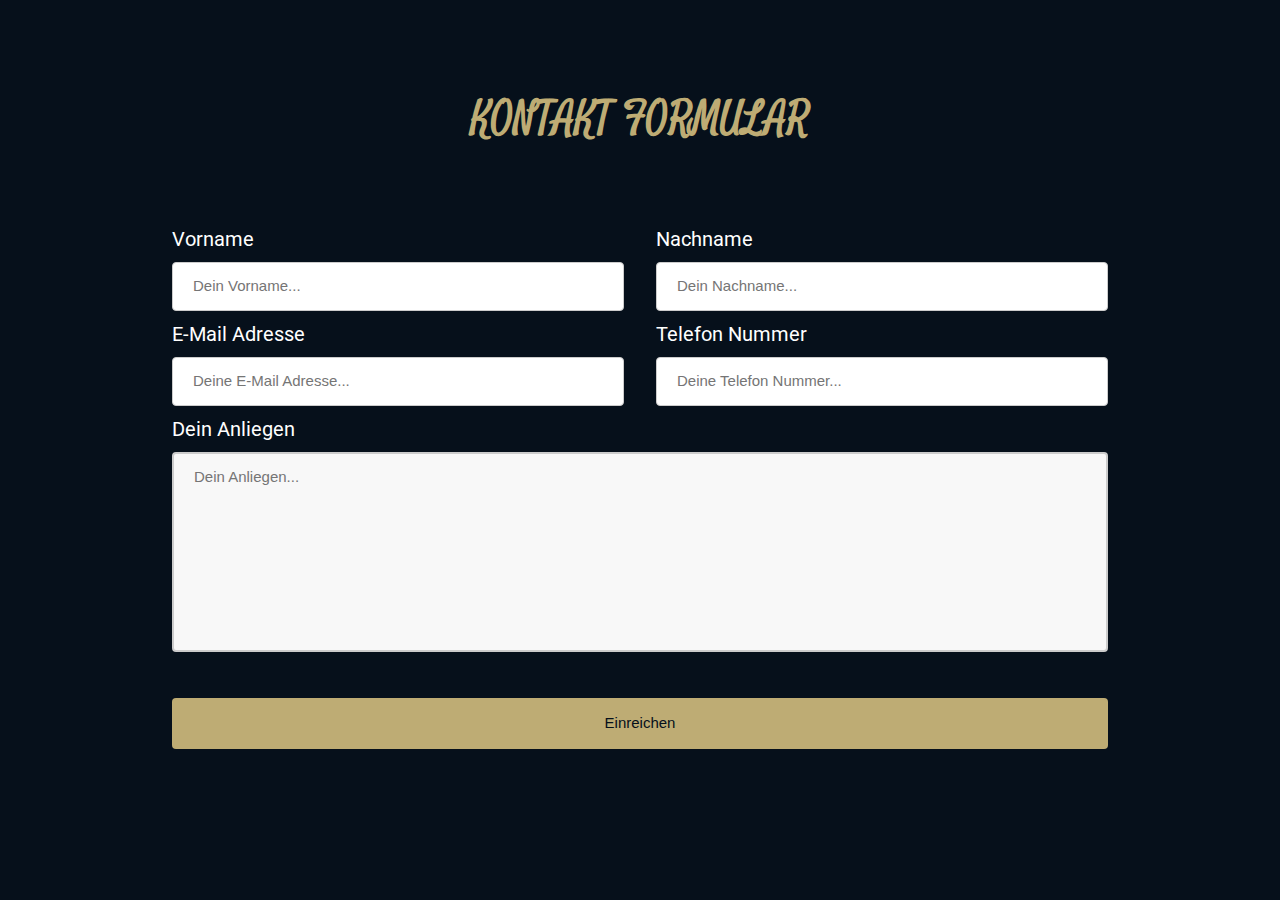
<file: index.html>
<!DOCTYPE html>
<html>
	<head>
		<meta name="viewport" content="width=device-width, initial-scale=1" />
		<title>JOKERS KONTAKT FORMULAR</title>
		<link rel="shortcut icon" href="css/favicon.png" type="image/x-icon" />
		<link rel="stylesheet" href="css/w3.css" />
		<link rel="stylesheet" href="css/style.css" />
		<link rel="stylesheet" href="css/form.css" />
	</head>
	<body>
		<!-- Google tag (gtag.js) -->
		<script
			async
			src="https://www.googletagmanager.com/gtag/js?id=G-3H8VES1W2D"></script>
		<script>
			window.dataLayer = window.dataLayer || [];
			function gtag() {
				dataLayer.push(arguments);
			}
			gtag("js", new Date());

			gtag("config", "G-3H8VES1W2D");
		</script>
		<div class="header">
			<h1 class="headertext">KONTAKT FORMULAR</h1>
		</div>

		<div style="max-width: 1000px; margin: auto">
			<div class="w3-padding-32"></div>
			<div class="w3-container">
				<form
					action="https://formsubmit.co/info@jokers-pub.ch"
					method="POST"
					id="form">
					<input
						type="hidden"
						name="_next"
						value="https://kontakt.jokers-pub.ch/submit" />
					<input type="hidden" name="_template" value="basic" />
					<input type="hidden" name="_captcha" value="false" />
					<input
						type="hidden"
						name="_subject"
						value="JOKERS: KONTAKT FORMULAR" />

					<div class="w3-row">
						<div class="w3-half w3-container">
							<label for="Vorname">Vorname</label>
							<input
								required
								type="text"
								id="Vorname"
								name="Vorname"
								placeholder="Dein Vorname..."
								oninvalid="this.setCustomValidity('Dein Vorname...')"
								oninput="this.setCustomValidity('')" />
						</div>
						<div class="w3-half w3-container">
							<label for="Nachname">Nachname</label>
							<input
								required
								type="text"
								id="Nachname"
								name="Nachname"
								placeholder="Dein Nachname..."
								oninvalid="this.setCustomValidity('Dein Nachname...')"
								oninput="this.setCustomValidity('')" />
						</div>
					</div>

					<div class="w3-row">
						<div class="w3-half w3-container">
							<label for="E-Mail">E-Mail Adresse</label>
							<input
								required
								type="mail"
								id="E-Mail"
								name="E-Mail"
								placeholder="Deine E-Mail Adresse..."
								oninvalid="this.setCustomValidity('Deine E-Mail Adresse...')"
								oninput="this.setCustomValidity('')" />
						</div>

						<div class="w3-half w3-container">
							<label for="Telefon">Telefon Nummer</label>
							<input
								required
								type="tel"
								id="Telefon"
								name="Telefon"
								placeholder="Deine Telefon Nummer..."
								oninvalid="this.setCustomValidity('Deine Telefon Nummer...')"
								oninput="this.setCustomValidity('')" />
						</div>
					</div>

					<div class="w3 w3-container">
						<label for="Anliegen">Dein Anliegen</label>
						<textarea
							id="Anliegen"
							name="Anliegen"
							placeholder="Dein Anliegen..."
							style="height: 200px"></textarea>

						<input type="submit" value="Einreichen" />
					</div>
				</form>
				<div id="message" class="w3 w3-container">
<p>Bitte warten... Anfrage wird versendet.</p>				
				</div>
			</div>
			<div class="w3-padding-64"></div>
		</div>

		<script>
			document.getElementById("message").style.display = "none";
			document.getElementById("form").onsubmit = function (e) {
				document.getElementById("form").style.display = "none";
				document.getElementById("message").style.display = "block";
			};
		</script>
	</body>
</html>
</file>
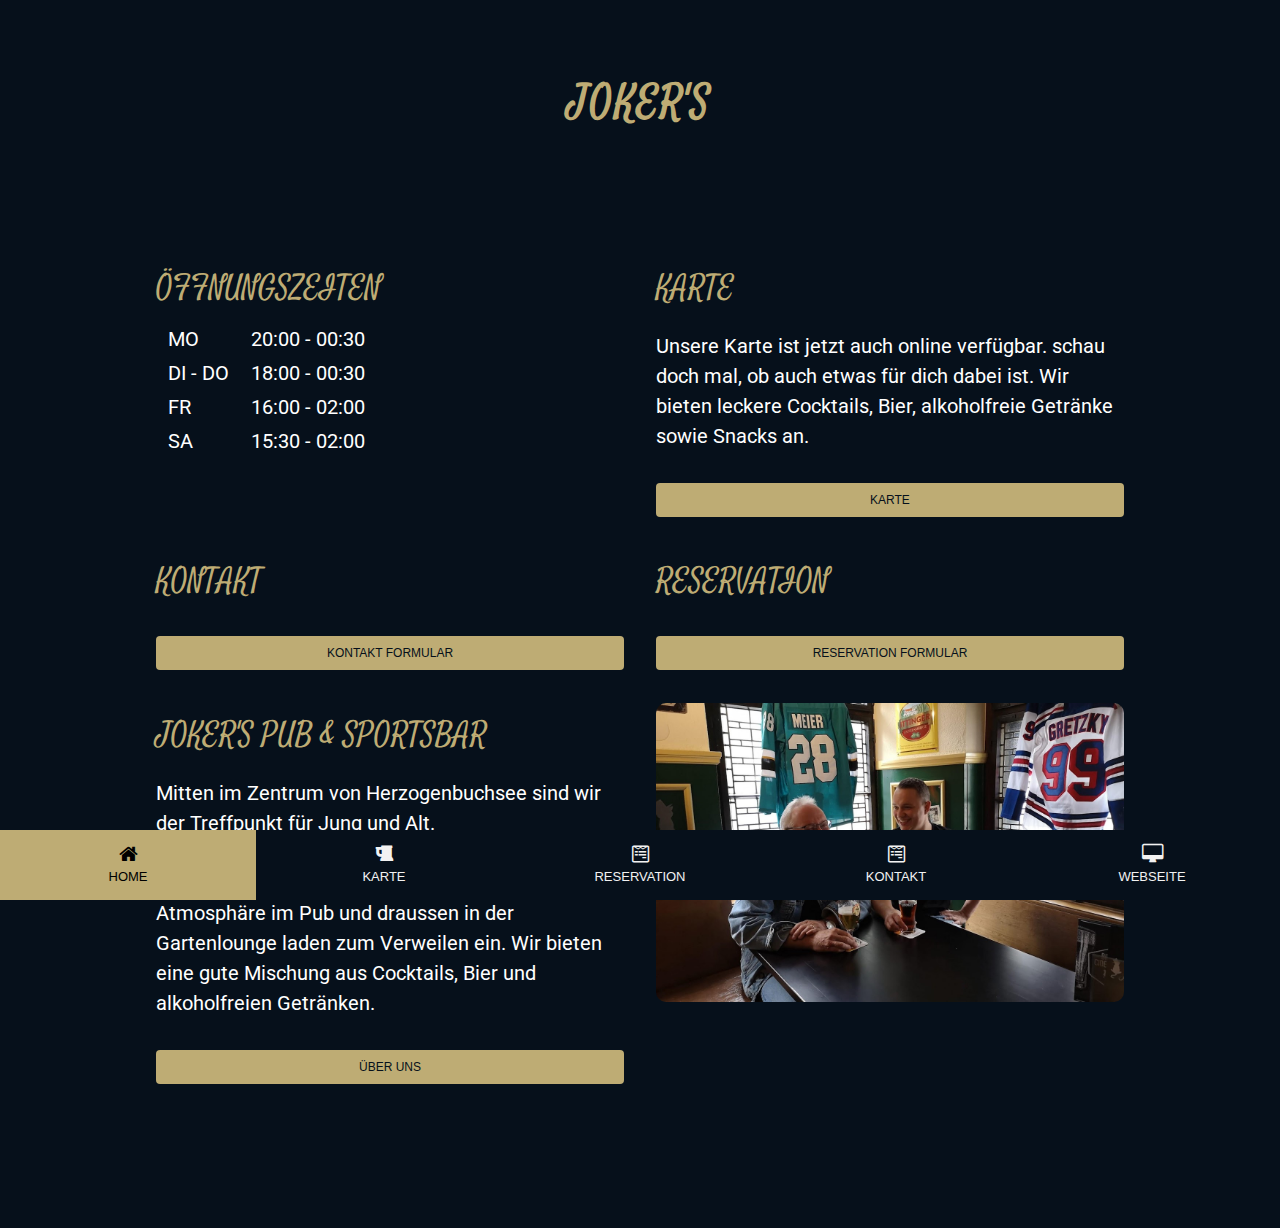
<file: app/index.html>
<!DOCTYPE html>
<html lang="en">
	<head>
		<meta charset="UTF-8" />
		<meta name="viewport" content="width=device-width, initial-scale=1.0" />
		<link rel="stylesheet" href="css/w3.css" />
		<link rel="stylesheet" href="css/style.css" />
		<link rel="stylesheet" href="css/form.css" />

		<link
			rel="stylesheet"
			href="https://cdnjs.cloudflare.com/ajax/libs/font-awesome/4.7.0/css/font-awesome.min.css" />

		<link rel="shortcut icon" href="icons/gr1@4x.png" type="image/x-icon" />
		<meta name="author" content="Fabio Stuber" />

		<title>JOKERS APP</title>
	</head>
	<body>
		<!--NAV -->
		<link
			rel="stylesheet"
			href="https://cdnjs.cloudflare.com/ajax/libs/font-awesome/4.7.0/css/font-awesome.min.css" />
		<div class="navbar">
			<a href="/app" class="active"
				><i style="font-size: 20px" class="fa fa-home" aria-hidden="true"></i
				><br />HOME
			</a>
			<a href="https://karte.jokers-pub.ch/"
				><i style="font-size: 20px" class="fa fa-beer" aria-hidden="true"></i>
				<br />KARTE</a
			>
			<a href="reservation.html"
				><i
					style="font-size: 20px"
					class="fa fa-wpforms"
					aria-hidden="true"></i>
				<br />
				RESERVATION</a
			>
			<a href="kontakt.html">
				<i style="font-size: 20px" class="fa fa-wpforms" aria-hidden="true"></i>
				<br />
				KONTAKT</a
			>
			<a href="https://www.jokers-pub.ch/"
				><i
					style="font-size: 20px"
					class="fa fa-desktop"
					aria-hidden="true"></i>
				<br />
				WEBSEITE</a
			>
		</div>

		<!-- Header -->
		<div class="w3-padding-top-64"><!-- SPACE --></div>
		<header
			class="w3-container w3-animate-top"
			style="max-width: 1000px; margin: auto">
			<!-- Input-->
			<h1 class="" style="letter-spacing: 2px">joker's</h1>
		</header>

		<div class="w3-padding-top-64"><!-- SPACE --></div>

		<div class="w3-section w3-row" style="max-width: 1000px; margin: auto">
			<div class="w3-half w3-container w3-padding-top-32">
				<h2>ÖFFNUNGSZEITEN</h2>
				<table>
					<tbody>
						<tr>
							<td><span class="table">MO</span></td>
							<td><span class="table">20:00 - 00:30</span></td>
						</tr>
						<tr>
							<td><span class="table">DI - DO</span></td>
							<td><span class="table">18:00 - 00:30</span></td>
						</tr>
						<tr>
							<td><span class="table">FR</span></td>
							<td><span class="table">16:00 - 02:00</span></td>
						</tr>
						<tr>
							<td><span class="table">SA</span></td>
							<td><span class="table">15:30 - 02:00</span></td>
						</tr>
					</tbody>
				</table>
			</div>

			<div class="w3-half w3-container w3-padding-top-32">
				<h2>KARTE</h2>
				<p>
					Unsere Karte ist jetzt auch online verfügbar. schau doch mal, ob auch
					etwas für dich dabei ist. Wir bieten leckere Cocktails, Bier,
					alkoholfreie Getränke sowie Snacks an.
				</p>
				<a
					href="https://karte.jokers-pub.ch/"
					target="_blank"
					class="w3-button w3-block w3-small w3-btn w3-padding">
					KARTE
				</a>
			</div>

			<div class="w3-half w3-container w3-padding-top-32">
				<h2>KONTAKT</h2>
				<a
					href="kontakt.html"
					target="_blank"
					class="w3-button w3-block w3-small w3-btn w3-padding">
					KONTAKT FORMULAR
				</a>
			</div>

			<div class="w3-half w3-container w3-padding-top-32">
				<h2>RESERVATION</h2>
				<a
					href="reservation.html"
					target="_blank"
					class="w3-button w3-block w3-small w3-btn w3-padding">
					RESERVATION FORMULAR
				</a>
			</div>

			<div class="w3-half w3-container w3-padding-top-32">
				<h2>JOKER'S PUB & SPORTSBAR</h2>
				<p>
					Mitten im Zentrum von Herzogenbuchsee sind wir der Treffpunkt für Jung
					und Alt.
					<br />
					Unser Ziel ist es, dass sich jeder Gast bei uns immer wohl und
					willkommen fühlt. Die gemütliche Atmosphäre im Pub und draussen in der
					Gartenlounge laden zum Verweilen ein. Wir bieten eine gute Mischung
					aus Cocktails, Bier und alkoholfreien Getränken.
				</p>
				<a
					href="https://www.jokers-pub.ch/%C3%BCber-uns"
					target="_blank"
					class="w3-button w3-block w3-small w3-btn w3-padding">
					ÜBER UNS
				</a>
			</div>

			<div class="w3-half w3-container w3-padding-top-32">
				<img
					src="images/ima.jpg"
					class="w3-center"
					style="width: 100%; border-radius: 10px" />
			</div>
		</div>
		<div class="w3-padding-top-64"><!-- SPACE --></div>
		<div class="w3-padding-top-64"><!-- SPACE --></div>
	</body>
</html>
</file>
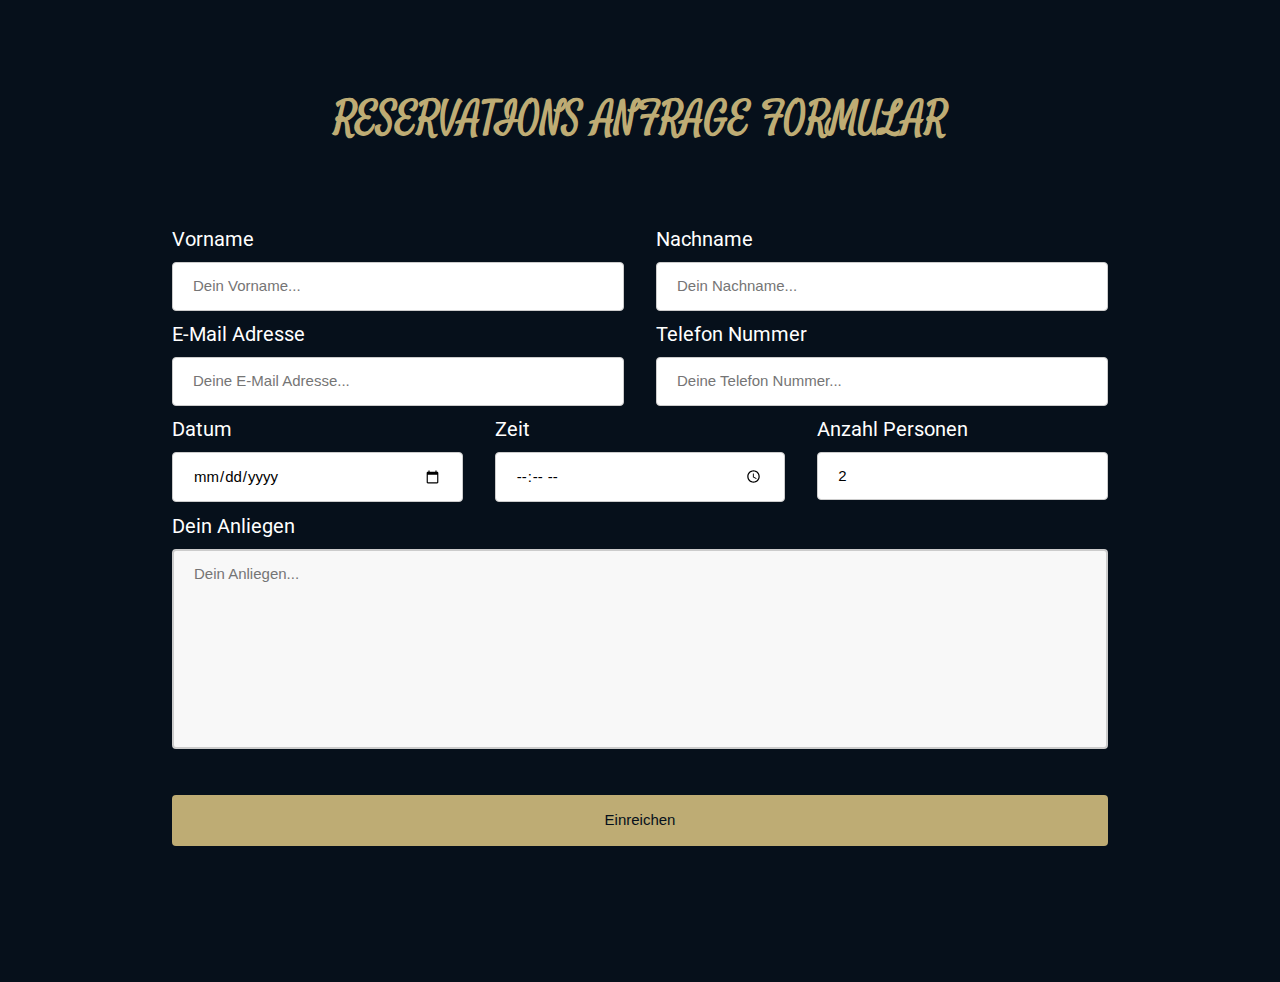
<file: reservation.html>
<!DOCTYPE html>
<html>
	<head>
		<meta name="viewport" content="width=device-width, initial-scale=1" />
		<title>JOKERS RESERVATIONS ANFRAGE FORMULAR</title>
		<link rel="shortcut icon" href="css/favicon.png" type="image/x-icon" />
		<link rel="stylesheet" href="css/w3.css" />
		<link rel="stylesheet" href="css/style.css" />
		<link rel="stylesheet" href="css/form.css" />
	</head>
	<body>
		<!-- Google tag (gtag.js) -->
		<script
			async
			src="https://www.googletagmanager.com/gtag/js?id=G-3H8VES1W2D"></script>
		<script>
			window.dataLayer = window.dataLayer || [];
			function gtag() {
				dataLayer.push(arguments);
			}
			gtag("js", new Date());

			gtag("config", "G-3H8VES1W2D");
		</script>
		<div class="header">
			<h1 class="headertext">RESERVATIONS ANFRAGE FORMULAR</h1>
		</div>

		<!-- <div class="w3-container" style="max-width: 1000px; margin: auto">
			<div class="w3-panel w3-pale-red w3-leftbar w3-border-red">
				<p class="info" style="color: black; text-align: left">
					WINTERPAUSE: Vom 29. Dezember 2024 bis 13. Januar 2025 bleibt das Joker’s geschlossen. <br /><br />
					Reservationen für die Tage nach unseren Ferien können trotzdem jetzt
					schon gemacht werden. :)
				</p>
			</div>
		</div> -->

		<div style="max-width: 1000px; margin: auto">
			<div class="w3-padding-32"><span></span></div>
			<div class="w3-container">
				<form
					action="https://formsubmit.co/info@jokers-pub.ch"
					method="POST"
					id="form">
					<input
						type="hidden"
						name="_next"
						value="https://kontakt.jokers-pub.ch/submit" />
					<input type="hidden" name="_template" value="basic" />
					<input type="hidden" name="_captcha" value="false" />
					<input
						type="hidden"
						name="_subject"
						value="JOKERS: RESERVATIONS FORMULAR" />

					<div class="w3-row">
						<div class="w3-half w3-container">
							<label for="Vorname">Vorname</label>
							<input
								required
								type="text"
								id="Vorname"
								name="Vorname"
								placeholder="Dein Vorname..."
								oninvalid="this.setCustomValidity('Dein Vorname...')"
								oninput="this.setCustomValidity('')" />
						</div>
						<div class="w3-half w3-container">
							<label for="Nachname">Nachname</label>
							<input
								required
								type="text"
								id="Nachname"
								name="Nachname"
								placeholder="Dein Nachname..."
								oninvalid="this.setCustomValidity('Dein Nachname...')"
								oninput="this.setCustomValidity('')" />
						</div>
					</div>

					<div class="w3-row">
						<div class="w3-half w3-container">
							<label for="E-Mail">E-Mail Adresse</label>
							<input
								required
								type="mail"
								id="E-Mail"
								name="E-Mail"
								placeholder="Deine E-Mail Adresse..."
								oninvalid="this.setCustomValidity('Deine E-Mail Adresse...')"
								oninput="this.setCustomValidity('')" />
						</div>

						<div class="w3-half w3-container">
							<label for="Telefon">Telefon Nummer</label>
							<input
								required
								type="tel"
								id="Telefon"
								name="Telefon"
								placeholder="Deine Telefon Nummer..."
								oninvalid="this.setCustomValidity('Deine Telefon Nummer...')"
								oninput="this.setCustomValidity('')" />
						</div>
					</div>

					<div class="w3-row">
						<div class="w3-third w3-container">
							<label for="Datum">Datum</label>
							<input
								required
								type="date"
								id="Datum"
								name="Datum"
								oninvalid="this.setCustomValidity('Gib ein Datum ein...')"
								oninput="this.setCustomValidity('')" />
						</div>

						<div class="w3-third w3-container">
							<label for="Zeit">Zeit</label>
							<input
								required
								type="time"
								id="Zeit"
								name="Zeit"
								oninvalid="this.setCustomValidity('Gib eine Zeit ein...')"
								oninput="this.setCustomValidity('')" />
						</div>
						<div class="w3-third w3-container">
							<label for="Personen">Anzahl Personen</label>
							<input
								required
								value="2"
								min="1"
								max="10"
								type="number"
								id="Personen"
								name="Personen"
								placeholder="Anzahl Personen..." />
						</div>
					</div>
					<div class="w3 w3-container">
						<label for="Anliegen">Dein Anliegen</label>
						<textarea
							id="Anliegen"
							name="Anliegen"
							placeholder="Dein Anliegen..."
							style="height: 200px"></textarea>

						<input type="submit" value="Einreichen" />
					</div>
				</form>
				<div id="message" class="w3 w3-container">
<p>Bitte warten... Anfrage wird versendet.</p>			
				</div>
			</div>
			<div class="w3-padding-64"></div>
		</div>

		<script>
			document.getElementById("message").style.display = "none";
			document.getElementById("form").onsubmit = function (e) {
				document.getElementById("form").style.display = "none";
				document.getElementById("message").style.display = "block";
			};
		</script>
	</body>
</html>
</file>
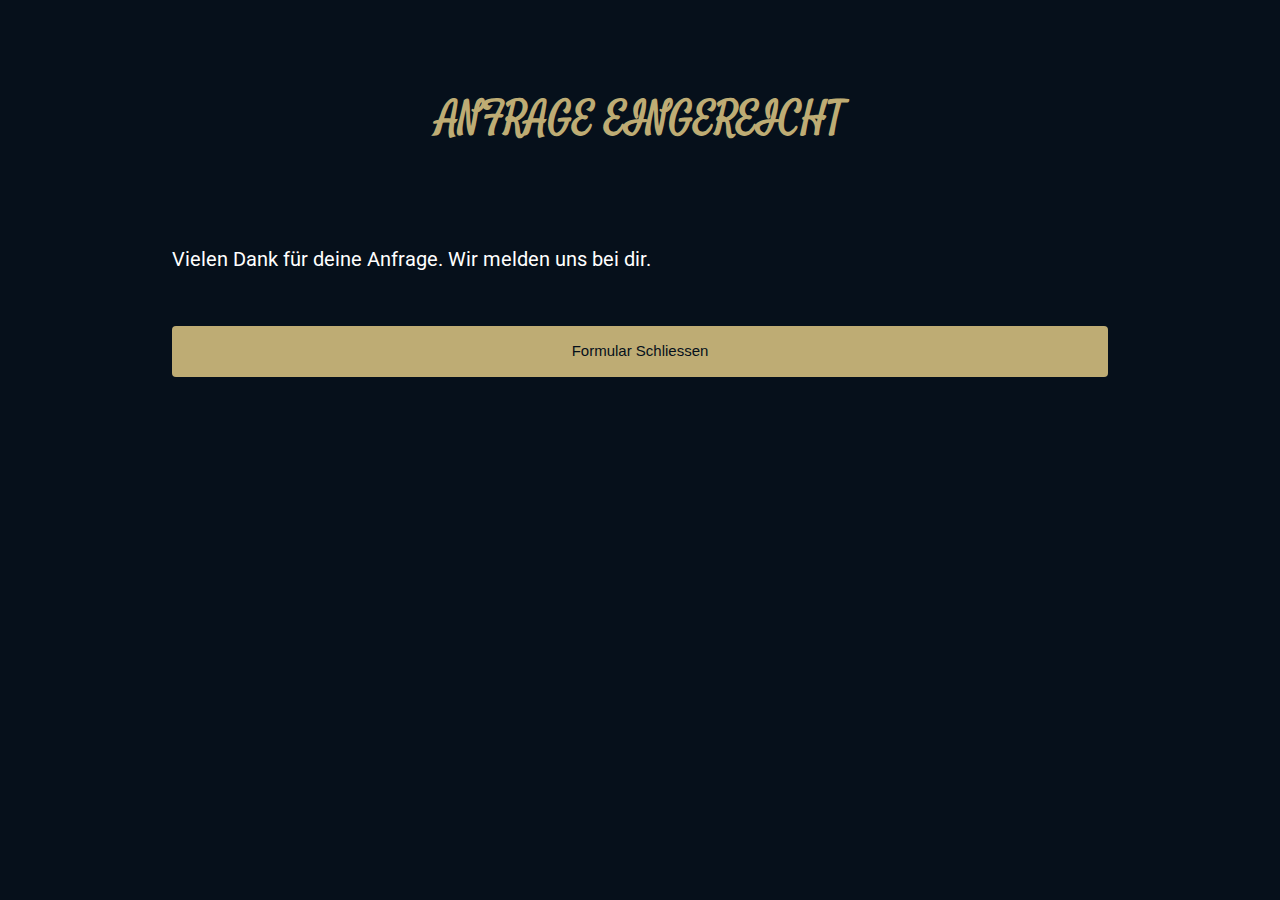
<file: submit.html>
<!DOCTYPE html>
<html>
	<head>
		<meta name="viewport" content="width=device-width, initial-scale=1" />
		<title>KONTAKT FORMULAR</title>
		<link rel="shortcut icon" href="css/favicon.png" type="image/x-icon" />
		<link rel="stylesheet" href="css/w3.css" />
		<link rel="stylesheet" href="css/style.css" />
		<link rel="stylesheet" href="css/form.css" />
	</head>
	<body>
		<!-- Google tag (gtag.js) -->
<script async src="https://www.googletagmanager.com/gtag/js?id=G-3H8VES1W2D"></script>
<script>
  window.dataLayer = window.dataLayer || [];
  function gtag(){dataLayer.push(arguments);}
  gtag('js', new Date());

  gtag('config', 'G-3H8VES1W2D');
</script>
		<div class="header">
			<h1 class="headertext">ANFRAGE EINGEREICHT</h1>
		</div>

		<div style="max-width: 1000px; margin: auto">
			<div class="w3-padding-32"></div>
			<div class="w3-container">
				<div class="w3 w3-container">
					<p>Vielen Dank für deine Anfrage. Wir melden uns bei dir.</p>
					<input
						type="submit"
						value="Formular Schliessen"
						onclick="window.location.href = 'https://www.jokers-pub.ch/kontakt'" />
				</div>
			</div>
		</div>

		<div class="w3-padding-32"></div>
	</body>
</html>
</file>
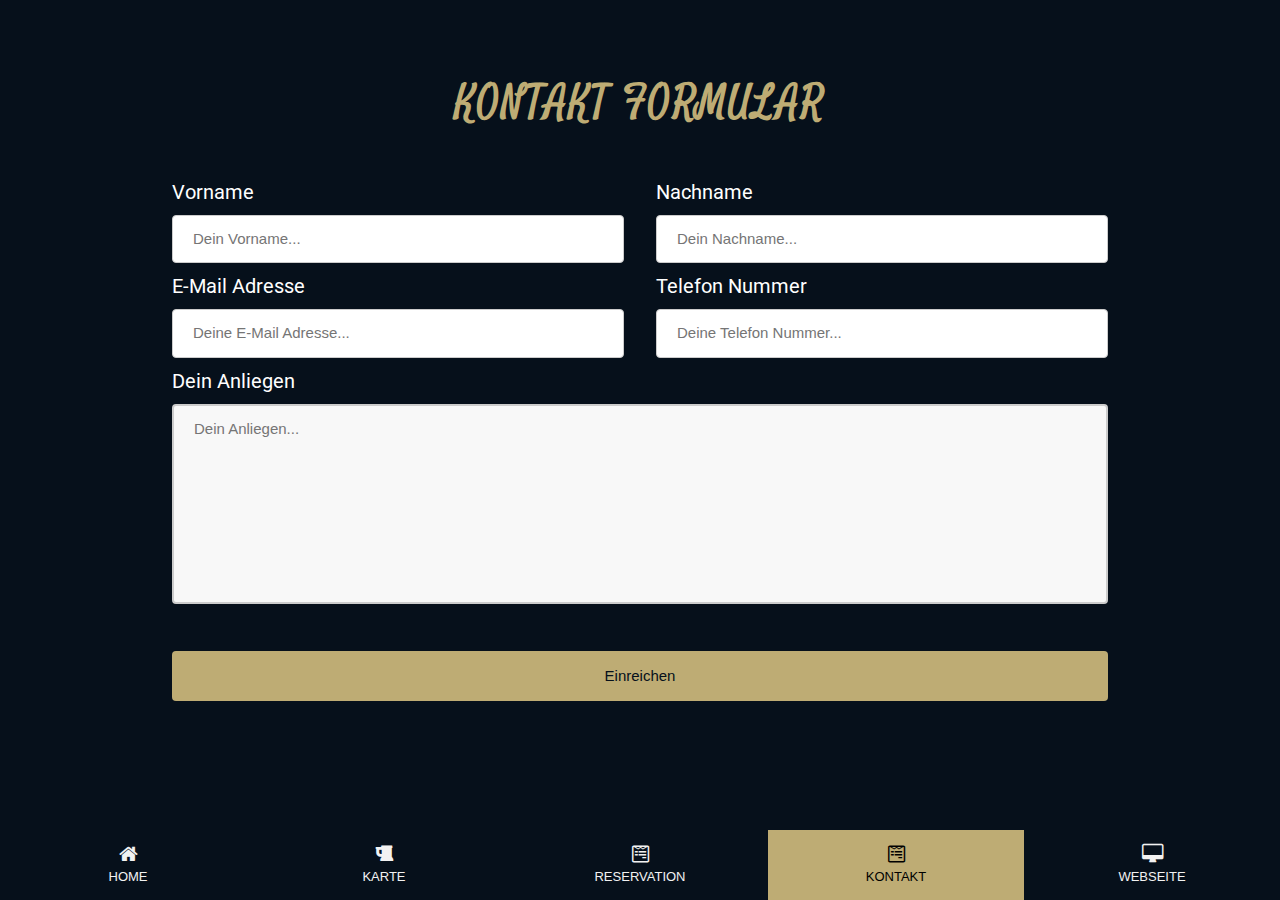
<file: app/kontakt.html>
<!DOCTYPE html>
<html>
	<head>
		<meta name="viewport" content="width=device-width, initial-scale=1" />
		<title>KONTAKT FORMULAR</title>
		<link rel="shortcut icon" href="css/favicon.png" type="image/x-icon" />
		<link rel="stylesheet" href="css/w3.css" />
		<link rel="stylesheet" href="css/style.css" />
		<link rel="stylesheet" href="css/form.css" />
	</head>
	<body>
		<!--NAV -->
		<link
			rel="stylesheet"
			href="https://cdnjs.cloudflare.com/ajax/libs/font-awesome/4.7.0/css/font-awesome.min.css" />
		<div class="navbar">
			<a href="/app" class=""
				><i style="font-size: 20px" class="fa fa-home" aria-hidden="true"></i
				><br />HOME
			</a>
			<a href="https://karte.jokers-pub.ch/"
				><i style="font-size: 20px" class="fa fa-beer" aria-hidden="true"></i>
				<br />KARTE</a
			>
			<a href="reservation.html"
				><i
					style="font-size: 20px"
					class="fa fa-wpforms"
					aria-hidden="true"></i>
				<br />
				RESERVATION</a
			>
			<a href="kontakt.html" class="active">
				<i style="font-size: 20px" class="fa fa-wpforms" aria-hidden="true"></i>
				<br />
				KONTAKT</a
			>
			<a href="https://www.jokers-pub.ch/"
				><i
					style="font-size: 20px"
					class="fa fa-desktop"
					aria-hidden="true"></i>
				<br />
				WEBSEITE</a
			>
		</div>

		<!-- Header -->
		<div class="w3-padding-top-64"><!-- SPACE --></div>
		<header
			class="w3-container w3-animate-top"
			style="max-width: 1000px; margin: auto">
			<!-- Input-->
			<h1 class="" style="letter-spacing: 2px">KONTAKT FORMULAR</h1>
		</header>

		<div class="w3-padding-top-32"><!-- SPACE --></div>

		<div style="max-width: 1000px; margin: auto">
			<div class="w3-container">
				<form action="https://formsubmit.co/info@jokers-pub.ch" method="POST">
					<input
						type="hidden"
						name="_next"
						value="https://app.jokers-pub.ch/app/submit-kontakt" />
					<input type="hidden" name="_template" value="basic" />
					<input type="hidden" name="_captcha" value="false" />
					<input
						type="hidden"
						name="_subject"
						value="JOKERS: KONTAKT FORMULAR" />

					<div class="w3-row">
						<div class="w3-half w3-container">
							<label for="Vorname">Vorname</label>
							<input
								required
								type="text"
								id="Vorname"
								name="Vorname"
								placeholder="Dein Vorname..."
								oninvalid="this.setCustomValidity('Dein Vorname...')"
								oninput="this.setCustomValidity('')" />
						</div>
						<div class="w3-half w3-container">
							<label for="Nachname">Nachname</label>
							<input
								required
								type="text"
								id="Nachname"
								name="Nachname"
								placeholder="Dein Nachname..."
								oninvalid="this.setCustomValidity('Dein Nachname...')"
								oninput="this.setCustomValidity('')" />
						</div>
					</div>

					<div class="w3-row">
						<div class="w3-half w3-container">
							<label for="E-Mail">E-Mail Adresse</label>
							<input
								required
								type="mail"
								id="E-Mail"
								name="E-Mail"
								placeholder="Deine E-Mail Adresse..."
								oninvalid="this.setCustomValidity('Deine E-Mail Adresse...')"
								oninput="this.setCustomValidity('')" />
						</div>

						<div class="w3-half w3-container">
							<label for="Telefon">Telefon Nummer</label>
							<input
								required
								type="tel"
								id="Telefon"
								name="Telefon"
								placeholder="Deine Telefon Nummer..."
								oninvalid="this.setCustomValidity('Deine Telefon Nummer...')"
								oninput="this.setCustomValidity('')" />
						</div>
					</div>

					<div class="w3 w3-container">
						<label for="Anliegen">Dein Anliegen</label>
						<textarea
							id="Anliegen"
							name="Anliegen"
							placeholder="Dein Anliegen..."
							style="height: 200px"></textarea>

						<input type="submit" value="Einreichen" />
					</div>
				</form>
			</div>
			<div class="w3-padding-64"></div>
		</div>
	</body>
</html>
</file>
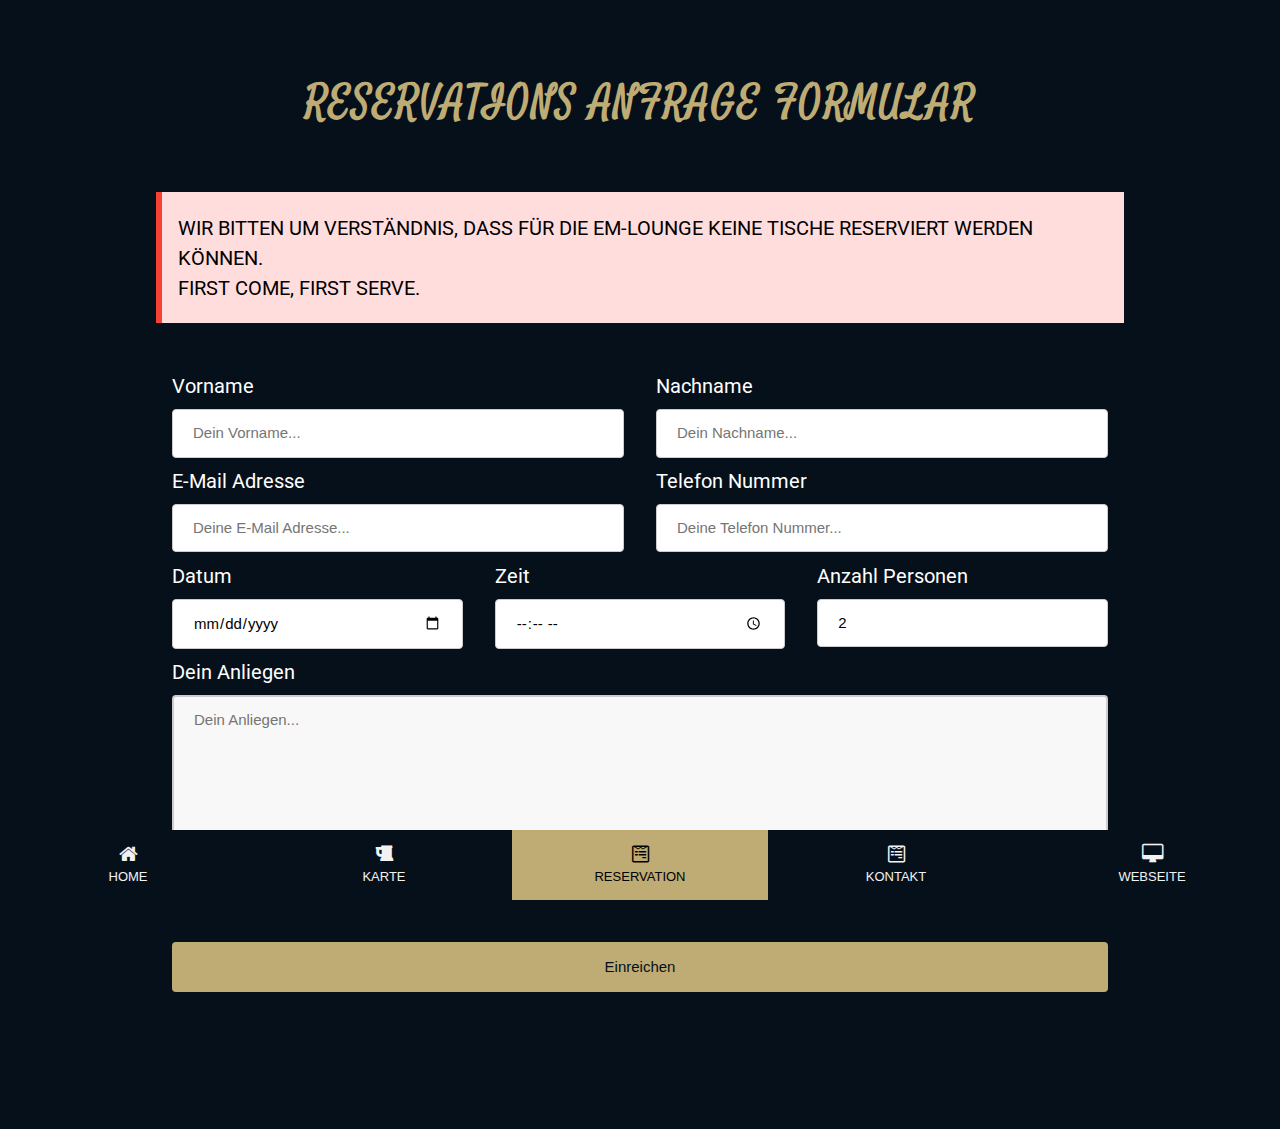
<file: app/reservation.html>
<!DOCTYPE html>
<html>
	<head>
		<meta name="viewport" content="width=device-width, initial-scale=1" />
		<title>KONTAKT FORMULAR</title>
		<link rel="shortcut icon" href="css/favicon.png" type="image/x-icon" />
		<link rel="stylesheet" href="css/w3.css" />
		<link rel="stylesheet" href="css/style.css" />
		<link rel="stylesheet" href="css/form.css" />
	</head>
	<body>
		<!--NAV -->
		<link
			rel="stylesheet"
			href="https://cdnjs.cloudflare.com/ajax/libs/font-awesome/4.7.0/css/font-awesome.min.css" />
		<div class="navbar">
			<a href="/app"
				><i style="font-size: 20px" class="fa fa-home" aria-hidden="true"></i
				><br />HOME
			</a>
			<a href="https://karte.jokers-pub.ch/"
				><i style="font-size: 20px" class="fa fa-beer" aria-hidden="true"></i>
				<br />KARTE</a
			>
			<a href="reservation.html" class="active"
				><i
					style="font-size: 20px"
					class="fa fa-wpforms"
					aria-hidden="true"></i>
				<br />
				RESERVATION</a
			>
			<a href="kontakt.html">
				<i style="font-size: 20px" class="fa fa-wpforms" aria-hidden="true"></i>
				<br />
				KONTAKT</a
			>
			<a href="https://www.jokers-pub.ch/"
				><i
					style="font-size: 20px"
					class="fa fa-desktop"
					aria-hidden="true"></i>
				<br />
				WEBSEITE</a
			>
		</div>

		<div class="w3-padding-top-64"><!-- SPACE --></div>
		<header
			class="w3-container w3-animate-top"
			style="max-width: 1000px; margin: auto">
			<!-- Input-->
			<h1 class="" style="letter-spacing: 2px">
				RESERVATIONS ANFRAGE FORMULAR
			</h1>
		</header>

		<div class="w3-padding-top-32"><!-- SPACE --></div>

		<div class="w3-container" style="max-width: 1000px; margin: auto">
			<div class="w3-panel w3-pale-red w3-leftbar w3-border-red">
				<p class="info" style="color: black; text-align: left">
					WIR BITTEN UM VERSTÄNDNIS, DASS FÜR DIE EM-LOUNGE KEINE TISCHE
					RESERVIERT WERDEN KÖNNEN. <br />
					FIRST COME, FIRST SERVE.
				</p>
			</div>
		</div>

		<div class="w3-padding-top-32"><!-- SPACE --></div>

		<div style="max-width: 1000px; margin: auto">
			<div class="w3-container">
				<form
					action="https://formsubmit.co/fabio.stuber@outlook.com"
					method="POST">
					<input
						type="hidden"
						name="_next"
						value="https://app.jokers-pub.ch/app/submit-reservation" />
					<input type="hidden" name="_template" value="basic" />
					<input type="hidden" name="_captcha" value="false" />
					<input
						type="hidden"
						name="_subject"
						value="JOKERS: RESERVATIONS FORMULAR" />

					<div class="w3-row">
						<div class="w3-half w3-container">
							<label for="Vorname">Vorname</label>
							<input
								required
								type="text"
								id="Vorname"
								name="Vorname"
								placeholder="Dein Vorname..."
								oninvalid="this.setCustomValidity('Dein Vorname...')"
								oninput="this.setCustomValidity('')" />
						</div>
						<div class="w3-half w3-container">
							<label for="Nachname">Nachname</label>
							<input
								required
								type="text"
								id="Nachname"
								name="Nachname"
								placeholder="Dein Nachname..."
								oninvalid="this.setCustomValidity('Dein Nachname...')"
								oninput="this.setCustomValidity('')" />
						</div>
					</div>

					<div class="w3-row">
						<div class="w3-half w3-container">
							<label for="E-Mail">E-Mail Adresse</label>
							<input
								required
								type="mail"
								id="E-Mail"
								name="E-Mail"
								placeholder="Deine E-Mail Adresse..."
								oninvalid="this.setCustomValidity('Deine E-Mail Adresse...')"
								oninput="this.setCustomValidity('')" />
						</div>

						<div class="w3-half w3-container">
							<label for="Telefon">Telefon Nummer</label>
							<input
								required
								type="tel"
								id="Telefon"
								name="Telefon"
								placeholder="Deine Telefon Nummer..."
								oninvalid="this.setCustomValidity('Deine Telefon Nummer...')"
								oninput="this.setCustomValidity('')" />
						</div>
					</div>

					<div class="w3-row">
						<div class="w3-third w3-container">
							<label for="Datum">Datum</label>
							<input
								required
								type="date"
								id="Datum"
								name="Datum"
								oninvalid="this.setCustomValidity('Gib ein Datum ein...')"
								oninput="this.setCustomValidity('')" />
						</div>

						<div class="w3-third w3-container">
							<label for="Zeit">Zeit</label>
							<input
								required
								type="time"
								id="Zeit"
								name="Zeit"
								oninvalid="this.setCustomValidity('Gib eine Zeit ein...')"
								oninput="this.setCustomValidity('')" />
						</div>
						<div class="w3-third w3-container">
							<label for="Personen">Anzahl Personen</label>
							<input
								required
								value="2"
								min="1"
								max="10"
								type="number"
								id="Personen"
								name="Personen"
								placeholder="Anzahl Personen..." />
						</div>
					</div>
					<div class="w3 w3-container">
						<label for="Anliegen">Dein Anliegen</label>
						<textarea
							id="Anliegen"
							name="Anliegen"
							placeholder="Dein Anliegen..."
							style="height: 200px"></textarea>

						<input type="submit" value="Einreichen" />
					</div>
				</form>
			</div>
			<div class="w3-padding-64"></div>
		</div>
	</body>
</html>
</file>
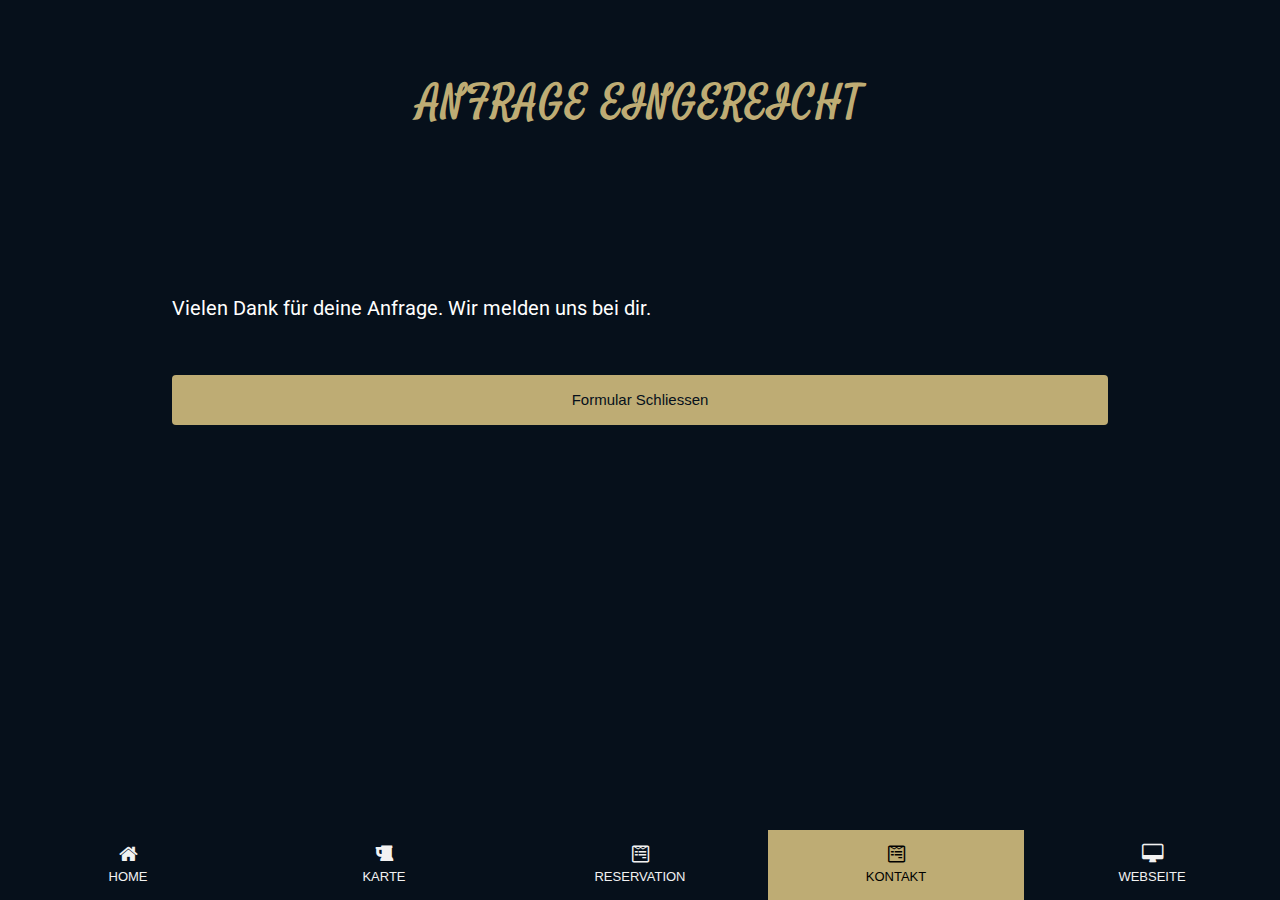
<file: app/submit-kontakt.html>
<!DOCTYPE html>
<html>
	<head>
		<meta name="viewport" content="width=device-width, initial-scale=1" />
		<title>KONTAKT FORMULAR</title>
		<link rel="shortcut icon" href="css/favicon.png" type="image/x-icon" />
		<link rel="stylesheet" href="css/w3.css" />
		<link rel="stylesheet" href="css/style.css" />
		<link rel="stylesheet" href="css/form.css" />
	</head>
	<body>
		<!--NAV -->
		<link
			rel="stylesheet"
			href="https://cdnjs.cloudflare.com/ajax/libs/font-awesome/4.7.0/css/font-awesome.min.css" />
		<div class="navbar">
			<a href="/app" class=""
				><i style="font-size: 20px" class="fa fa-home" aria-hidden="true"></i
				><br />HOME
			</a>
			<a href="https://karte.jokers-pub.ch/"
				><i style="font-size: 20px" class="fa fa-beer" aria-hidden="true"></i>
				<br />KARTE</a
			>
			<a href="reservation.html"
				><i
					style="font-size: 20px"
					class="fa fa-wpforms"
					aria-hidden="true"></i>
				<br />
				RESERVATION</a
			>
			<a href="kontakt.html" class="active">
				<i style="font-size: 20px" class="fa fa-wpforms" aria-hidden="true"></i>
				<br />
				KONTAKT</a
			>
			<a href="https://www.jokers-pub.ch/"
				><i
					style="font-size: 20px"
					class="fa fa-desktop"
					aria-hidden="true"></i>
				<br />
				WEBSEITE</a
			>
		</div>

		<div class="w3-padding-top-64"><!-- SPACE --></div>
		<header
			class="w3-container w3-animate-top"
			style="max-width: 1000px; margin: auto">
			<!-- Input-->
			<h1 class="" style="letter-spacing: 2px">ANFRAGE EINGEREICHT</h1>
		</header>

		<div class="w3-padding-top-64"><!-- SPACE --></div>

		<div style="max-width: 1000px; margin: auto">
			<div class="w3-padding-32"></div>
			<div class="w3-container">
				<div class="w3 w3-container">
					<p>Vielen Dank für deine Anfrage. Wir melden uns bei dir.</p>
					<input
						type="submit"
						value="Formular Schliessen"
						onclick="window.location.href = '/kontakt'" />
				</div>
			</div>
		</div>

		<div class="w3-padding-32"></div>
	</body>
</html>
</file>
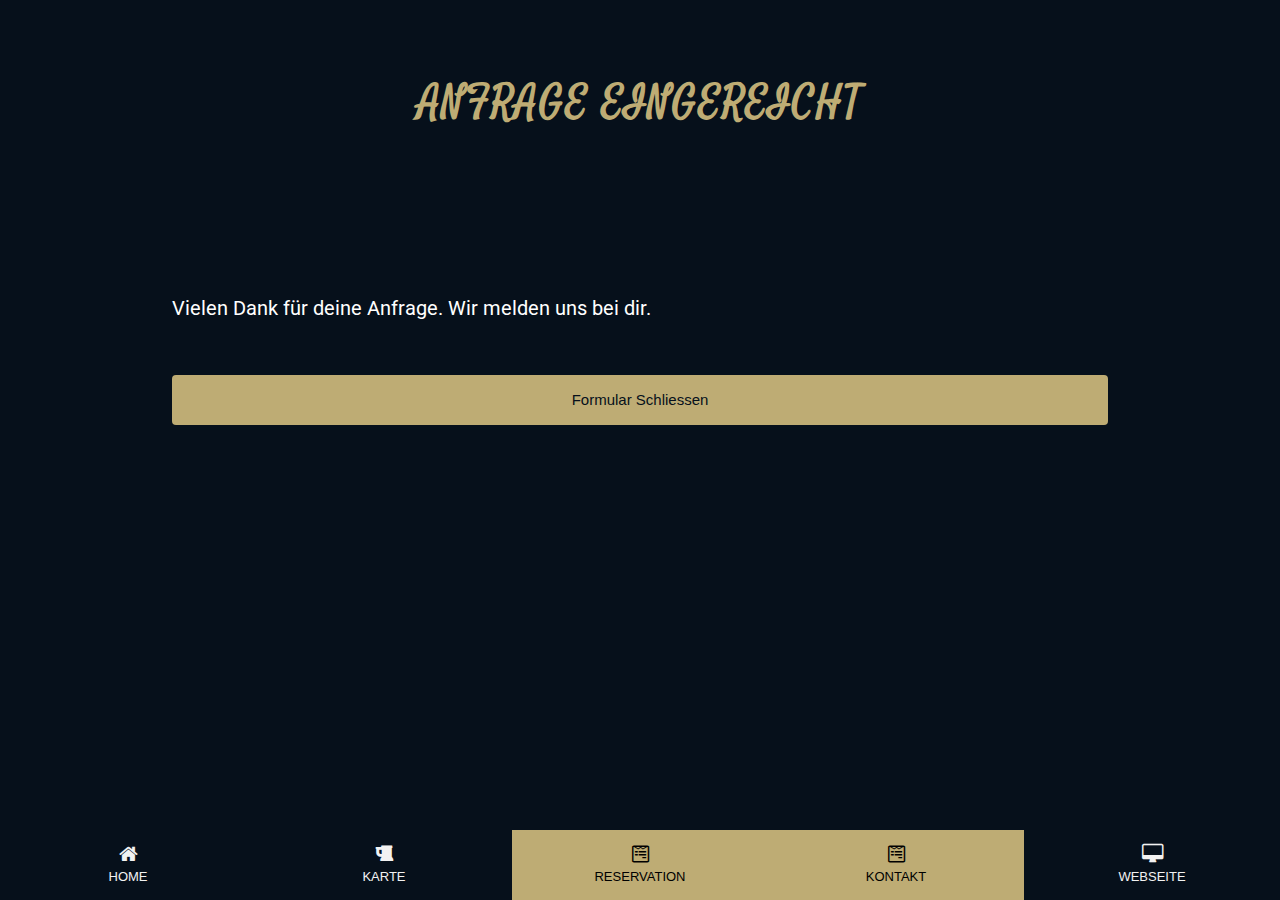
<file: app/submit-reservation.html>
<!DOCTYPE html>
<html>
	<head>
		<meta name="viewport" content="width=device-width, initial-scale=1" />
		<title>KONTAKT FORMULAR</title>
		<link rel="shortcut icon" href="css/favicon.png" type="image/x-icon" />
		<link rel="stylesheet" href="css/w3.css" />
		<link rel="stylesheet" href="css/style.css" />
		<link rel="stylesheet" href="css/form.css" />
	</head>
	<body>
		<!--NAV -->
		<link
			rel="stylesheet"
			href="https://cdnjs.cloudflare.com/ajax/libs/font-awesome/4.7.0/css/font-awesome.min.css" />
		<div class="navbar">
			<a href="/app" class=""
				><i style="font-size: 20px" class="fa fa-home" aria-hidden="true"></i
				><br />HOME
			</a>
			<a href="https://karte.jokers-pub.ch/"
				><i style="font-size: 20px" class="fa fa-beer" aria-hidden="true"></i>
				<br />KARTE</a
			>
			<a href="reservation.html" class="active"
				><i
					style="font-size: 20px"
					class="fa fa-wpforms"
					aria-hidden="true"></i>
				<br />
				RESERVATION</a
			>
			<a href="kontakt.html" class="active">
				<i style="font-size: 20px" class="fa fa-wpforms" aria-hidden="true"></i>
				<br />
				KONTAKT</a
			>
			<a href="https://www.jokers-pub.ch/"
				><i
					style="font-size: 20px"
					class="fa fa-desktop"
					aria-hidden="true"></i>
				<br />
				WEBSEITE</a
			>
		</div>

		<div class="w3-padding-top-64"><!-- SPACE --></div>
		<header
			class="w3-container w3-animate-top"
			style="max-width: 1000px; margin: auto">
			<!-- Input-->
			<h1 class="" style="letter-spacing: 2px">ANFRAGE EINGEREICHT</h1>
		</header>

		<div class="w3-padding-top-64"><!-- SPACE --></div>

		<div style="max-width: 1000px; margin: auto">
			<div class="w3-padding-32"></div>
			<div class="w3-container">
				<div class="w3 w3-container">
					<p>Vielen Dank für deine Anfrage. Wir melden uns bei dir.</p>
					<input
						type="submit"
						value="Formular Schliessen"
						onclick="window.location.href = '/reservation'" />
				</div>
			</div>
		</div>

		<div class="w3-padding-32"></div>
	</body>
</html>
</file>
<file: css/style.css>
@import url('https://fonts.googleapis.com/css2?family=Satisfy&display=swap');
@import url('https://fonts.googleapis.com/css2?family=Roboto:ital,wght@0,100;0,300;0,400;0,500;0,700;0,900;1,100;1,300;1,400;1,500;1,700;1,900&family=Satisfy&display=swap');

body {
    background-color: #06101b;
}

h1 {
    font-family: "Satisfy", cursive;
    font-weight: 700;
    font-style: normal;
    color: #beac74;
    text-transform: uppercase;
    font-size: 40px;
    text-align: center;


}

h2 {
    font-family: "Satisfy", cursive;
    font-weight: 400;
    font-style: normal;
    text-transform: uppercase;
    color: #beac74;

}

h3 {
    font-family: "Satisfy", cursive;
    font-weight: 400;
    font-style: normal;
    text-transform: uppercase;
    color: #beac74;
    font-size: 16px;


}


label {
    font-family: "Roboto", sans-serif;
    font-weight: 400;
    font-style: normal;
    font-size: 20px;
    line-height: 30px;
    color: white;
}

p {
    font-family: "Roboto", sans-serif;
    font-weight: 400;
    font-style: normal;
    font-size: 20px;
    line-height: 30px;
    color: white;
}

p.tiny {
    font-family: "Roboto", sans-serif;
    font-weight: 100;
    font-style: normal;
    font-size: 13px;
    line-height: 20px;
}


.headertext {
    background-color: 1px solid rgba(255, 255, 255, .4);
    padding-top: 80px;
    position: relative;
}

a:hover {
    background-color: #958450;
    color: #06101b;
}
</file>
<file: css/form.css>
input,
select {
    -webkit-appearance: none !important;
    -moz-appearance: none;
    appearance: none;
    width: 100%;
    padding: 12px 20px;
    margin: 8px 0;
    display: inline-block;
    border: 1px solid #ccc;
    border-radius: 4px;
    box-sizing: border-box;
}

input[type=submit],
.w3-button {
    -webkit-appearance: none !important;
    -moz-appearance: none;
    appearance: none;
    width: 100%;
    margin-top: 32px;
    background-color: #beac74;
    color: #06101b;
    padding: 14px 20px;
    border: none;
    border-radius: 4px;
    cursor: pointer;
}

textarea {
    -webkit-appearance: none !important;
    -moz-appearance: none;
    appearance: none;
    margin: 8px 0;
    width: 100%;
    height: 150px;
    padding: 12px 20px;
    box-sizing: border-box;
    border: 2px solid #ccc;
    border-radius: 4px;
    background-color: #f8f8f8;
    resize: none;
}

input[type=submit]:hover,
.w3-button:hover {
    -webkit-appearance: none !important;
    -moz-appearance: none;
    appearance: none;
    background-color: #958450;
    color: #06101b;
}

input:user-invalid {
    -webkit-appearance: none !important;
    -moz-appearance: none;
    appearance: none;
    border: 5px solid red;
}
</file>
<file: app/css/style.css>
@import url('https://fonts.googleapis.com/css2?family=Satisfy&display=swap');
@import url('https://fonts.googleapis.com/css2?family=Roboto:ital,wght@0,100;0,300;0,400;0,500;0,700;0,900;1,100;1,300;1,400;1,500;1,700;1,900&family=Satisfy&display=swap');

body {
    background-color: #06101b;
}

h1 {
    font-family: "Satisfy", cursive;
    font-weight: 700;
    font-style: normal;
    color: #beac74;
    text-transform: uppercase;
    font-size: 40px;
    text-align: center;


}

h2 {
    font-family: "Satisfy", cursive;
    font-weight: 400;
    font-style: normal;
    text-transform: uppercase;
    color: #beac74;

}

h3 {
    font-family: "Satisfy", cursive;
    font-weight: 400;
    font-style: normal;
    text-transform: uppercase;
    color: #beac74;
    font-size: 16px;


}


label {
    font-family: "Roboto", sans-serif;
    font-weight: 400;
    font-style: normal;
    font-size: 20px;
    line-height: 30px;
    color: white;
}

p,
.table {
    font-family: "Roboto", sans-serif;
    font-weight: 400;
    font-style: normal;
    font-size: 20px;
    line-height: 30px;
    color: white;
}

td {
    padding: 1px 10px;
}

p.tiny {
    font-family: "Roboto", sans-serif;
    font-weight: 100;
    font-style: normal;
    font-size: 13px;
    line-height: 20px;
}


.w3-button {
    -webkit-appearance: none !important;
    -moz-appearance: none;
    appearance: none;
    width: 100%;
    margin-top: 32px;
    background-color: #beac74;
    color: #06101b;
    padding: 14px 20px;
    border: none;
    border-radius: 4px;
    cursor: pointer;
}

a:hover {
    background-color: #958450;
    color: #06101b;
}


/*nav*/

/* Place the navbar at the bottom of the page, and make it stick */
.navbar {
    background-color: #06101b;
    overflow: hidden;
    position: fixed;
    bottom: 0;
    width: 100%;

}

/* Style the links inside the navigation bar */
.navbar a {
    border-top: 1px;
    border-color: #958450;
    width: 20%;
    float: left;
    display: block;
    color: #f2f2f2;
    text-align: center;
    padding: 14px 0px;
    text-decoration: none;
    font-size: 13px;
}

/* Change the color of links on hover */
.navbar a:hover {
    background-color: white;
    color: black;
}

/* Add a color to the active/current link */
.navbar a.active {
    background-color: #beac74;
    color: black;
}
</file>
<file: app/css/form.css>
input,
select {
    -webkit-appearance: none !important;
    -moz-appearance: none;
    appearance: none;
    width: 100%;
    padding: 12px 20px;
    margin: 8px 0;
    display: inline-block;
    border: 1px solid #ccc;
    border-radius: 4px;
    box-sizing: border-box;
}

input[type=submit],
.w3-button {
    -webkit-appearance: none !important;
    -moz-appearance: none;
    appearance: none;
    width: 100%;
    margin-top: 32px;
    background-color: #beac74;
    color: #06101b;
    padding: 14px 20px;
    border: none;
    border-radius: 4px;
    cursor: pointer;
}

textarea {
    -webkit-appearance: none !important;
    -moz-appearance: none;
    appearance: none;
    margin: 8px 0;
    width: 100%;
    height: 150px;
    padding: 12px 20px;
    box-sizing: border-box;
    border: 2px solid #ccc;
    border-radius: 4px;
    background-color: #f8f8f8;
    resize: none;
}

input[type=submit]:hover,
.w3-button:hover {
    -webkit-appearance: none !important;
    -moz-appearance: none;
    appearance: none;
    background-color: #958450;
    color: #06101b;
}

input:user-invalid {
    -webkit-appearance: none !important;
    -moz-appearance: none;
    appearance: none;
    border: 5px solid red;
}
</file>
